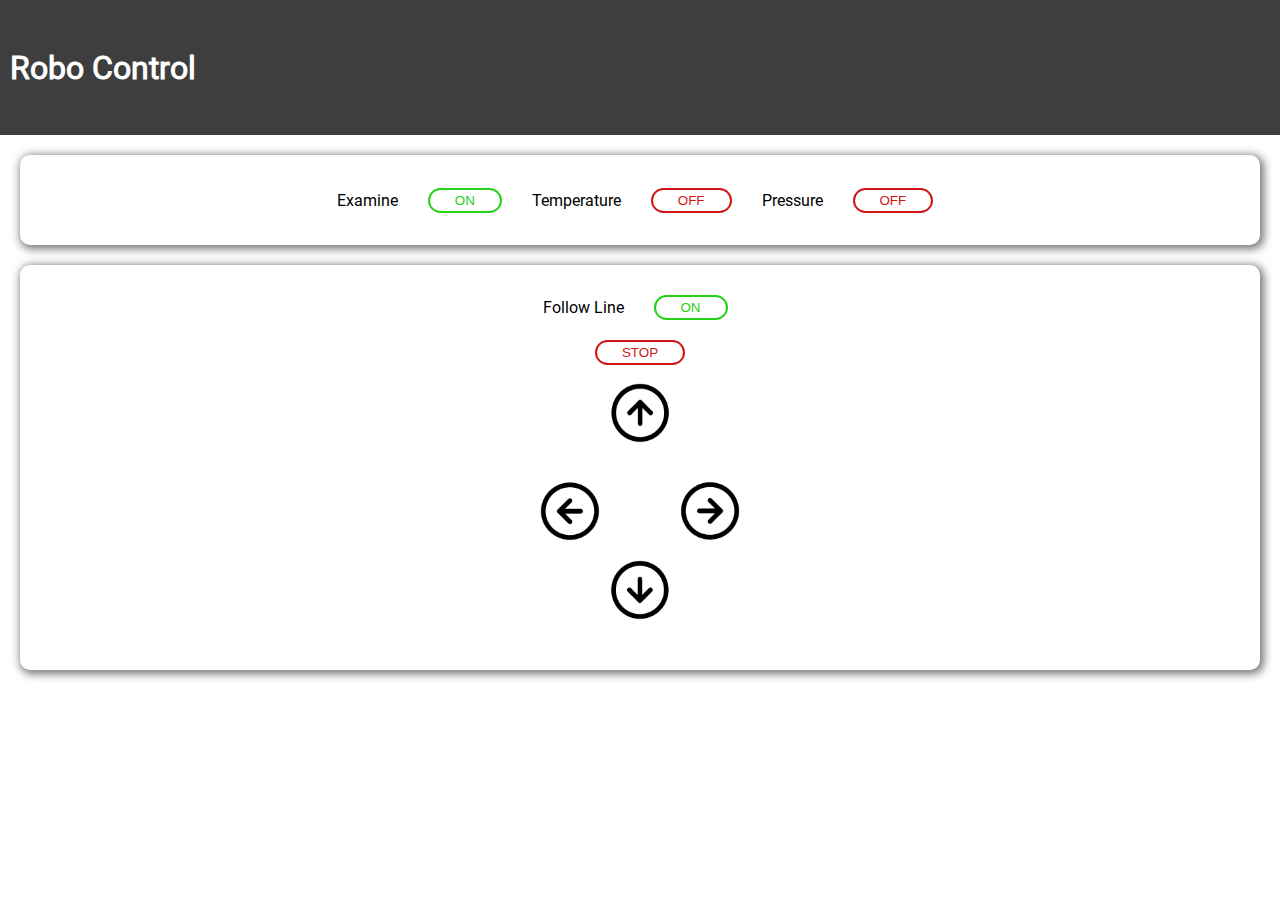
<file: index.html>
<!DOCTYPE html>
<html lang="en">
<head>
    <meta charset="UTF-8">
    <meta name="viewport" content="width=device-width, initial-scale=1.0">
    <title>Robo Control</title>
    <link rel="stylesheet" href="./css/style.css" type="text/css"/>
    <script type="text/javascript" src="./js/jquery.js"></script>

    <!-- Favicon -->
    <link rel="apple-touch-icon" sizes="57x57" href="./images/favicon/apple-icon-57x57.png">
    <link rel="apple-touch-icon" sizes="60x60" href="./images/favicon/apple-icon-60x60.png">
    <link rel="apple-touch-icon" sizes="72x72" href="./images/favicon/apple-icon-72x72.png">
    <link rel="apple-touch-icon" sizes="76x76" href="./images/favicon/apple-icon-76x76.png">
    <link rel="apple-touch-icon" sizes="114x114" href="./images/favicon/apple-icon-114x114.png">
    <link rel="apple-touch-icon" sizes="120x120" href="./images/favicon/apple-icon-120x120.png">
    <link rel="apple-touch-icon" sizes="144x144" href="./images/favicon/apple-icon-144x144.png">
    <link rel="apple-touch-icon" sizes="152x152" href="./images/favicon/apple-icon-152x152.png">
    <link rel="apple-touch-icon" sizes="180x180" href="./images/favicon/apple-icon-180x180.png">
    <link rel="icon" type="image/png" sizes="192x192"  href="./images/favicon/android-icon-192x192.png">
    <link rel="icon" type="image/png" sizes="32x32" href="./images/favicon/favicon-32x32.png">
    <link rel="icon" type="image/png" sizes="96x96" href="./images/favicon/favicon-96x96.png">
    <link rel="icon" type="image/png" sizes="16x16" href="./images/favicon/favicon-16x16.png">
    <link rel="manifest" href="./images/favicon/manifest.json">
    <meta name="msapplication-TileColor" content="#3E3E3E">
    <meta name="msapplication-TileImage" content="./images/favicon/ms-icon-144x144.png">
    <meta name="theme-color" content="#3E3E3E">
    <!--  -->
</head>
<body>
    <header class="title">
        <div>
            <h1>Robo Control</h1>
        </div>
    </header>
    <main>
        <section class="card">
            <span class="one-part">
                <p>
                    Examine
                </p>
                <button class="on-btn" id="examine-btn">
                    ON
                </button>
            </span>
            <span class="one-part">
                <p>
                    Temperature
                </p>
                <button class="off-btn" id="temperature-btn">
                    OFF 
                </button>
            </span>
            <span class="one-part">
                <p>
                    Pressure
                </p>
                <button class="off-btn" id="pressure-btn">
                    OFF 
                </button>
            </span>
        </section>
        <section class="controller-card">
            <span class="one-part">
                <p>
                    Follow Line
                </p>
                <button class="on-btn" id="followLine-btn">
                    ON
                </button>
            </span>
            <span class="one-part">
                <button class="off-btn" id="startStop-btn">
                    STOP 
                </button>
            </span>
            <div class="controller">
                <button class="control-btn">
                    <img class="control-img" src="./images/forward.png"/>
                </button><br/>
                <span class="controls-lfrt">
                    <button class="control-btn">
                        <img class="control-img" src="./images/left.png"/>
                    </button>
                    <button class="control-btn">
                        <img class="control-img" src="./images/right.png"/>
                    </button>
                </span>
                <button class="control-btn">
                    <img class="control-img" src="./images/back.png"/>
                </button><br/>
            </div>
        </section>
    </main>
    <script type="text/javascript">
        $(document).ready(function(e){
                // alert("here");
                $('#examine-btn').click(function(){
                if ($('#examine-btn').hasClass("on-btn")){
                    $('#examine-btn').removeClass("on-btn").addClass("off-btn")
                        .empty().append("OFF");
                } else {
                    $('#examine-btn').removeClass("off-btn").addClass("on-btn")
                        .empty().append("ON");
                }
            });

            $('#temperature-btn').click(function(){
                if ($('#temperature-btn').hasClass("on-btn")){
                    $('#temperature-btn').removeClass("on-btn").addClass("off-btn")
                        .empty().append("OFF");
                } else {
                    $('#temperature-btn').removeClass("off-btn").addClass("on-btn")
                        .empty().append("ON");
                }
            });

            $('#pressure-btn').click(function(){
                if ($('#pressure-btn').hasClass("on-btn")){
                    $('#pressure-btn').removeClass("on-btn").addClass("off-btn")
                        .empty().append("OFF");
                } else {
                    $('#pressure-btn').removeClass("off-btn").addClass("on-btn")
                        .empty().append("ON");
                }
            });

            $('#followLine-btn').click(function(){
                if ($('#followLine-btn').hasClass("on-btn")){
                    $('#followLine-btn').removeClass("on-btn").addClass("off-btn")
                        .empty().append("OFF");
                } else {
                    $('#followLine-btn').removeClass("off-btn").addClass("on-btn")
                        .empty().append("ON");
                }
            });

            $('#startStop-btn').click(function(){
                if ($('#startStop-btn').hasClass("on-btn")){
                    $('#startStop-btn').removeClass("on-btn").addClass("off-btn")
                        .empty().append("STOP");
                } else {
                    $('#startStop-btn').removeClass("off-btn").addClass("on-btn")
                        .empty().append("START");
                }
            });
        });
    </script>
</body>
</html>
</file>
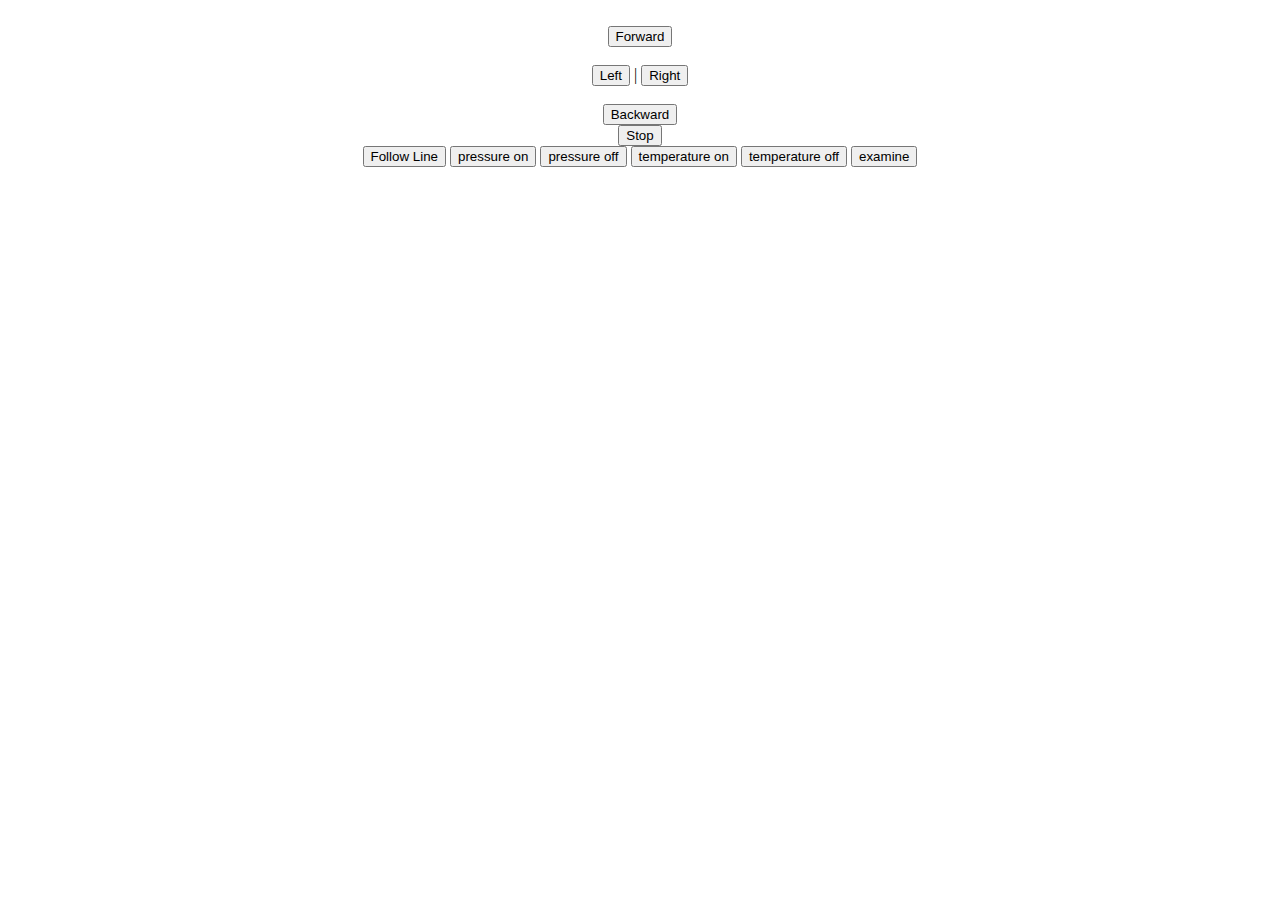
<file: templates/main.html>
<!DOCTYPE html>
<html>
  <head>
    <title>Robo Control</title>
    <script src="//code.jquery.com/jquery-2.2.4.min.js"></script>
  </head>
  <body style="text-align: center;">
    <br />
    <div>
      <button id="forward">Forward</button>
    </div>
    <br />
    <div>
      <button id="left">Left</button> 
      <span style="width: 40px;">|</span>
      <button id="right">Right</button>
    </div>
    <br />
    <div>
      <button id="backward">Backward</button>
    </div>
    <div>
      <button id="stop">Stop</button>
    </div>
    <div>
      <button id="line">Follow Line</button>
      <button id="pressure">pressure on</button>
      <button id="stop_pressure">pressure off</button>
      <button id="temperature">temperature on</button>
      <button id="tempoff">temperature off</button>
      <button id="examine">examine</button>

    </div>
    <script>
      	$("button").click(function() {$.post("/move", {movement: this.id})});
    </script>
  </body>
</html>
</file>
<file: css/style.css>
@font-face {
  font-family: "Roboto";
  src: url("../font/Roboto-Regular.ttf");
}

* {
  margin: 0;
  -webkit-box-sizing: border-box;
          box-sizing: border-box;
}

body {
  font-family: "Roboto", sans-serif;
}

.title {
  display: -webkit-box;
  display: -ms-flexbox;
  display: flex;
  background-color: #3E3E3E;
  color: #ffffff;
  width: 100vw;
  height: 15vh;
  font-size: 1rem;
  -webkit-box-align: center;
      -ms-flex-align: center;
          align-items: center;
}

.title h1 {
  padding: 10px;
}

.card {
  padding: 20px;
  min-width: 80vh;
  min-height: 10vh;
  margin: 20px;
  border: none;
  border-radius: 10px;
  -webkit-box-shadow: 2px 2px 8px 2px #3e3e3eb4, -2px -2px 8px 2px #ffffffb2;
          box-shadow: 2px 2px 8px 2px #3e3e3eb4, -2px -2px 8px 2px #ffffffb2;
  display: -webkit-box;
  display: -ms-flexbox;
  display: flex;
  -webkit-box-orient: horizontal;
  -webkit-box-direction: normal;
      -ms-flex-direction: row;
          flex-direction: row;
  -webkit-box-align: center;
      -ms-flex-align: center;
          align-items: center;
  -webkit-box-pack: center;
      -ms-flex-pack: center;
          justify-content: center;
}

.controller-card {
  padding: 20px;
  min-width: 80vw;
  min-height: 10vh;
  margin: 20px;
  border: none;
  border-radius: 10px;
  -webkit-box-shadow: 2px 2px 8px 2px #3e3e3eb4, -2px -2px 8px 2px #ffffffb2;
          box-shadow: 2px 2px 8px 2px #3e3e3eb4, -2px -2px 8px 2px #ffffffb2;
  display: -webkit-box;
  display: -ms-flexbox;
  display: flex;
  -webkit-box-orient: vertical;
  -webkit-box-direction: normal;
      -ms-flex-direction: column;
          flex-direction: column;
  -webkit-box-align: center;
      -ms-flex-align: center;
          align-items: center;
  -webkit-box-pack: center;
      -ms-flex-pack: center;
          justify-content: center;
}

.one-part {
  display: -webkit-box;
  display: -ms-flexbox;
  display: flex;
  -webkit-box-orient: horizontal;
  -webkit-box-direction: normal;
      -ms-flex-direction: row;
          flex-direction: row;
  -webkit-box-align: center;
      -ms-flex-align: center;
          align-items: center;
}

.one-part p {
  padding: 10px;
}

.on-btn {
  margin: 10px 20px;
  padding: 3px 25px;
  background-color: #ffffff;
  border-radius: 25px;
  border: 2px solid #24d114;
  color: #24d114;
  cursor: pointer;
}

.on-btn:hover {
  background-color: #24d114;
  color: #ffffff;
}

.off-btn {
  margin: 10px 20px;
  padding: 3px 25px;
  background-color: #ffffff;
  border-radius: 25px;
  border: 2px solid #d11414;
  color: #d11414;
  cursor: pointer;
}

.off-btn:hover {
  background-color: #d11414;
  color: #ffffff;
}

.controller {
  display: -webkit-box;
  display: -ms-flexbox;
  display: flex;
  -webkit-box-orient: vertical;
  -webkit-box-direction: normal;
      -ms-flex-direction: column;
          flex-direction: column;
  -webkit-box-align: center;
      -ms-flex-align: center;
          align-items: center;
  -webkit-box-pack: center;
      -ms-flex-pack: center;
          justify-content: center;
}

.control-btn {
  border: none;
  cursor: pointer;
  background-color: transparent;
}

.control-img {
  width: 64px;
  height: 64px;
  margin: 5px 30px;
}

@media screen and (max-width: 800px) {
  .card {
    margin-top: 20px;
    min-width: 80vw;
    min-height: 10vh;
    border: none;
    border-radius: 5px;
    -webkit-box-shadow: 2px 2px 8px 2px #3e3e3eb4, -2px -2px 8px 2px #ffffffb2;
            box-shadow: 2px 2px 8px 2px #3e3e3eb4, -2px -2px 8px 2px #ffffffb2;
    display: -webkit-box;
    display: -ms-flexbox;
    display: flex;
    -webkit-box-orient: vertical;
    -webkit-box-direction: normal;
        -ms-flex-direction: column;
            flex-direction: column;
    -webkit-box-align: center;
        -ms-flex-align: center;
            align-items: center;
    -webkit-box-pack: center;
        -ms-flex-pack: center;
            justify-content: center;
  }
  .one-part p {
    padding: 10px;
  }
  .controller-card {
    padding: 20px;
    min-width: 80vw;
    min-height: 10vh;
    margin: 20px;
    border: none;
    border-radius: 5px;
    -webkit-box-shadow: 2px 2px 8px 2px #3e3e3eb4, -2px -2px 8px 2px #ffffffb2;
            box-shadow: 2px 2px 8px 2px #3e3e3eb4, -2px -2px 8px 2px #ffffffb2;
    display: -webkit-box;
    display: -ms-flexbox;
    display: flex;
    -webkit-box-orient: vertical;
    -webkit-box-direction: normal;
        -ms-flex-direction: column;
            flex-direction: column;
    -webkit-box-align: center;
        -ms-flex-align: center;
            align-items: center;
    -webkit-box-pack: center;
        -ms-flex-pack: center;
            justify-content: center;
  }
}
/*# sourceMappingURL=style.css.map */
</file>
